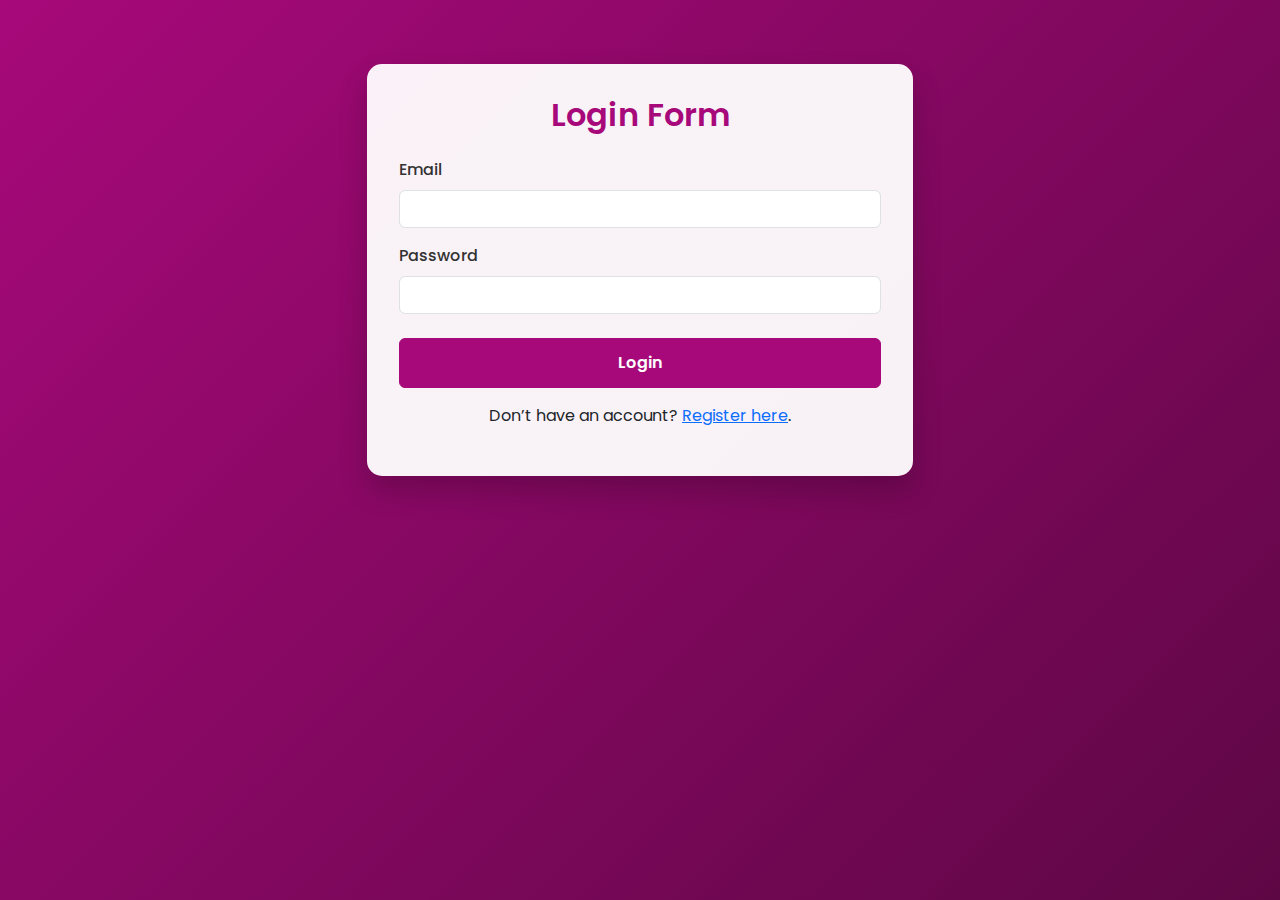
<file: login.html>
<!DOCTYPE html>
<html lang="en">
<head>
    <meta charset="UTF-8" />
    <meta name="viewport" content="width=device-width, initial-scale=1.0" />
    <title>Login Form</title>
    <link rel="stylesheet" href="https://fonts.googleapis.com/css2?family=Poppins:wght@300;400;500;600;700&display=swap">
    <link href="https://cdn.jsdelivr.net/npm/bootstrap@5.3.2/dist/css/bootstrap.min.css" rel="stylesheet">
    <link rel="stylesheet" href="styles.css">
</head>
<body>
    <div class="container py-4">
        <div class="row justify-content-center">
            <div class="col-md-8 col-lg-6">
                <div class="form-container">
                    <h2>Login Form</h2>
                    <form>
                        <div class="mb-3">
                            <label for="login-email" class="form-label">Email</label>
                            <input type="email" class="form-control" id="login-email" name="login_email" required>
                        </div>
                        <div class="mb-4">
                            <label for="login-password" class="form-label">Password</label>
                            <input type="password" class="form-control" id="login-password" name="login_password" required>
                        </div>
                        <button type="submit" class="btn btn-primary">Login</button>
                    </form>
                    <p class="mt-3 text-center">
                        Don’t have an account? <a href="index.html">Register here</a>.
                    </p>
                </div>
            </div>
        </div>
    </div>

    <script src="https://cdn.jsdelivr.net/npm/@popperjs/core@2.11.8/dist/umd/popper.min.js"></script>
    <script src="https://cdn.jsdelivr.net/npm/bootstrap@5.3.2/dist/js/bootstrap.min.js"></script>
</body>
</html>
</file>
<file: styles.css>
body {
    font-family: 'Poppins';
    min-height: 100vh;
    background: linear-gradient(135deg, #a7097a, #5e0745);
    padding: 40px 20px;
}

.form-container {
    background: rgba(255, 255, 255, 0.95);
    border-radius: 15px;
    box-shadow: 0 15px 30px rgba(0, 0, 0, 0.2);
    padding: 2rem;
}

.form-container h2 {
    color: #a7097a;
    margin-bottom: 1.5rem;
    font-weight: 600;
    text-align: center;
}

.form-label {
    font-weight: 500;
    color: #333;
}

.form-control:focus, .form-select:focus {
    border-color: #a7097a;
    box-shadow: 0 0 0 0.25rem rgba(167, 9, 122, 0.25);
}

.btn-primary {
    background-color: #a7097a;
    border-color: #a7097a;
    padding: 0.75rem;
    font-weight: 600;
    width: 100%;
}

.btn-primary:hover {
    background-color: #8a0865;
    border-color: #8a0865;
    transform: translateY(-2px);
    transition: all 0.3s ease;
}

.phone-input {
    display: flex;
    gap: 10px;
}

.country-code {
    width: 120px;
}

.select-box {
    position: relative;
    width: 100%;
}

.selected-option {
    cursor: pointer;
    padding: 5px;
}

.selected-option .form-control {
    width: 80%;
    right: 1;
}

.options {
    position: absolute;
    top: 100%;
    left: 0;
    right: 0;
    display: none;
    max-height: 200px;
    overflow-y: auto;
    z-index: 10;
}

.options.active {
    display: block;
}

.search-box {
    padding: 10px;
}

.list-unstyled li:hover {
    background-color: #f0f0f0;
}

.selected-country-option {
    display: flex;
    align-items: center;
    gap: 10px;
}
</file>
